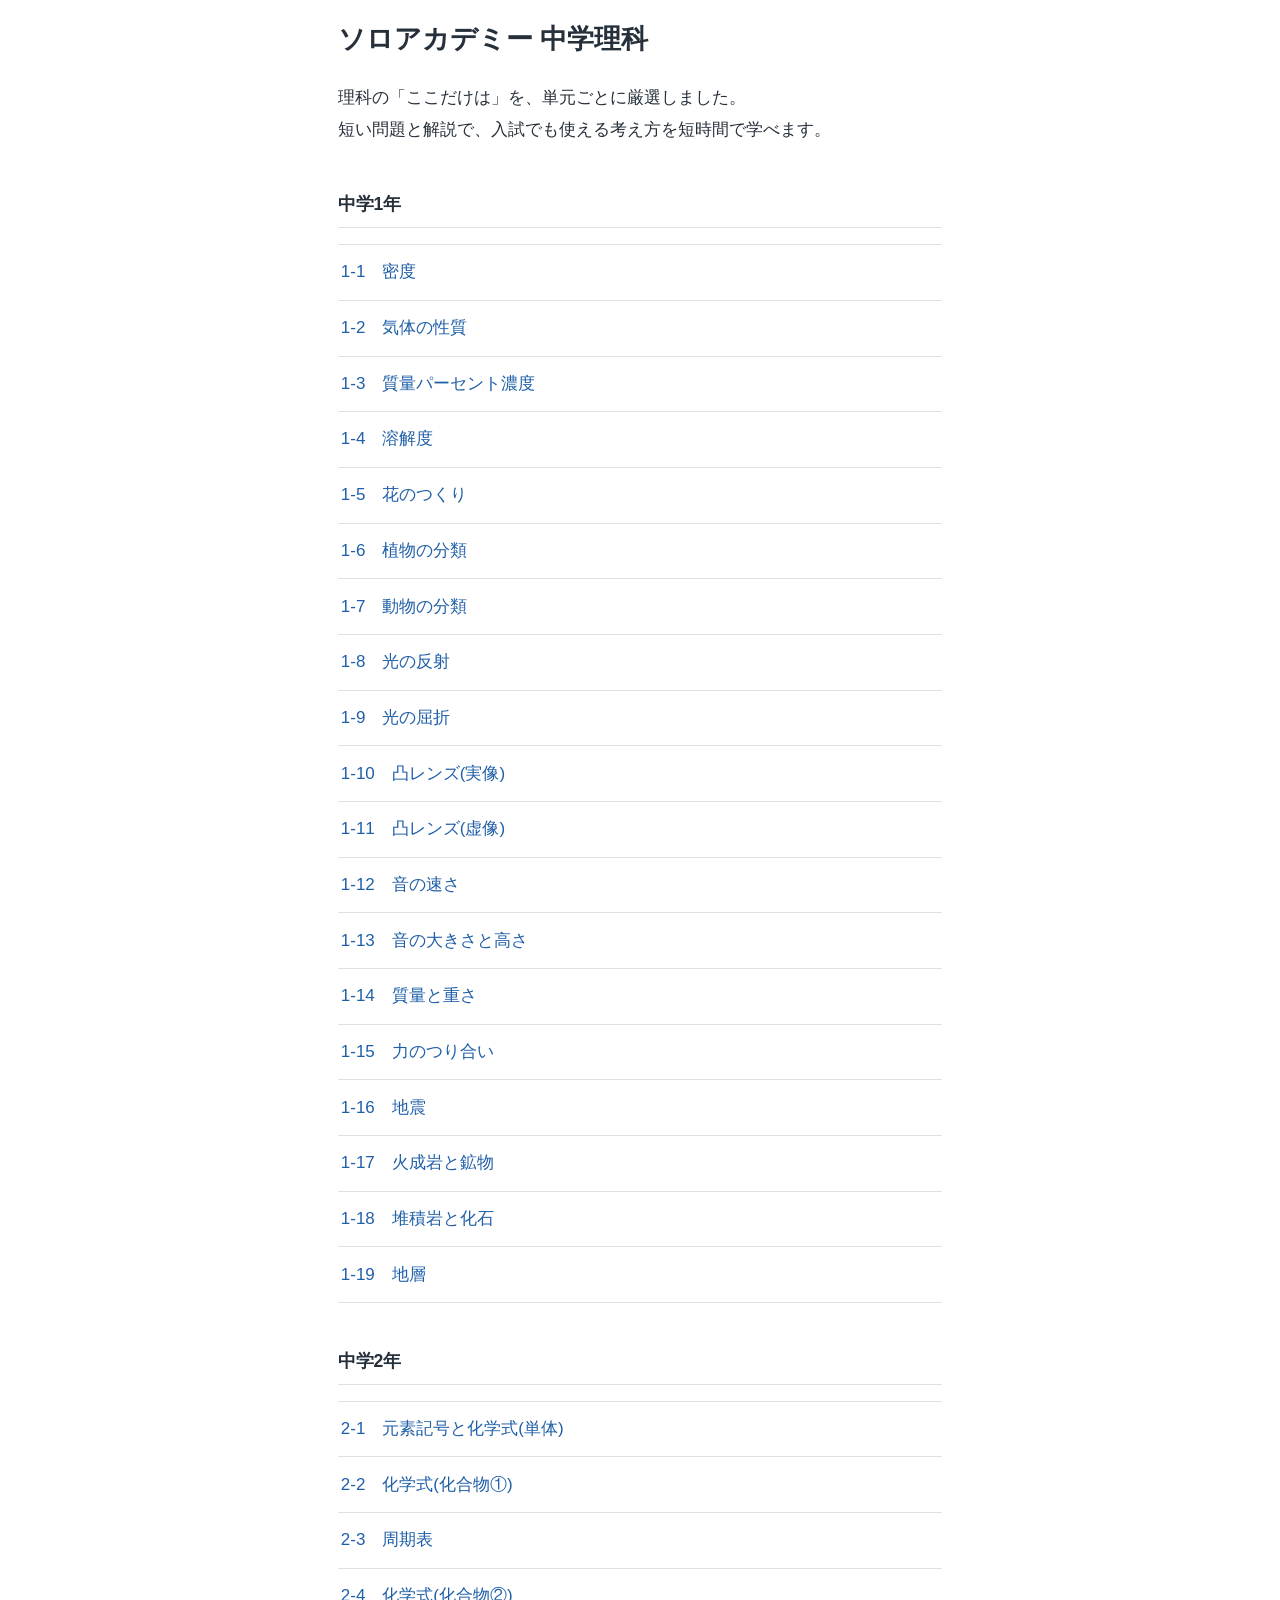
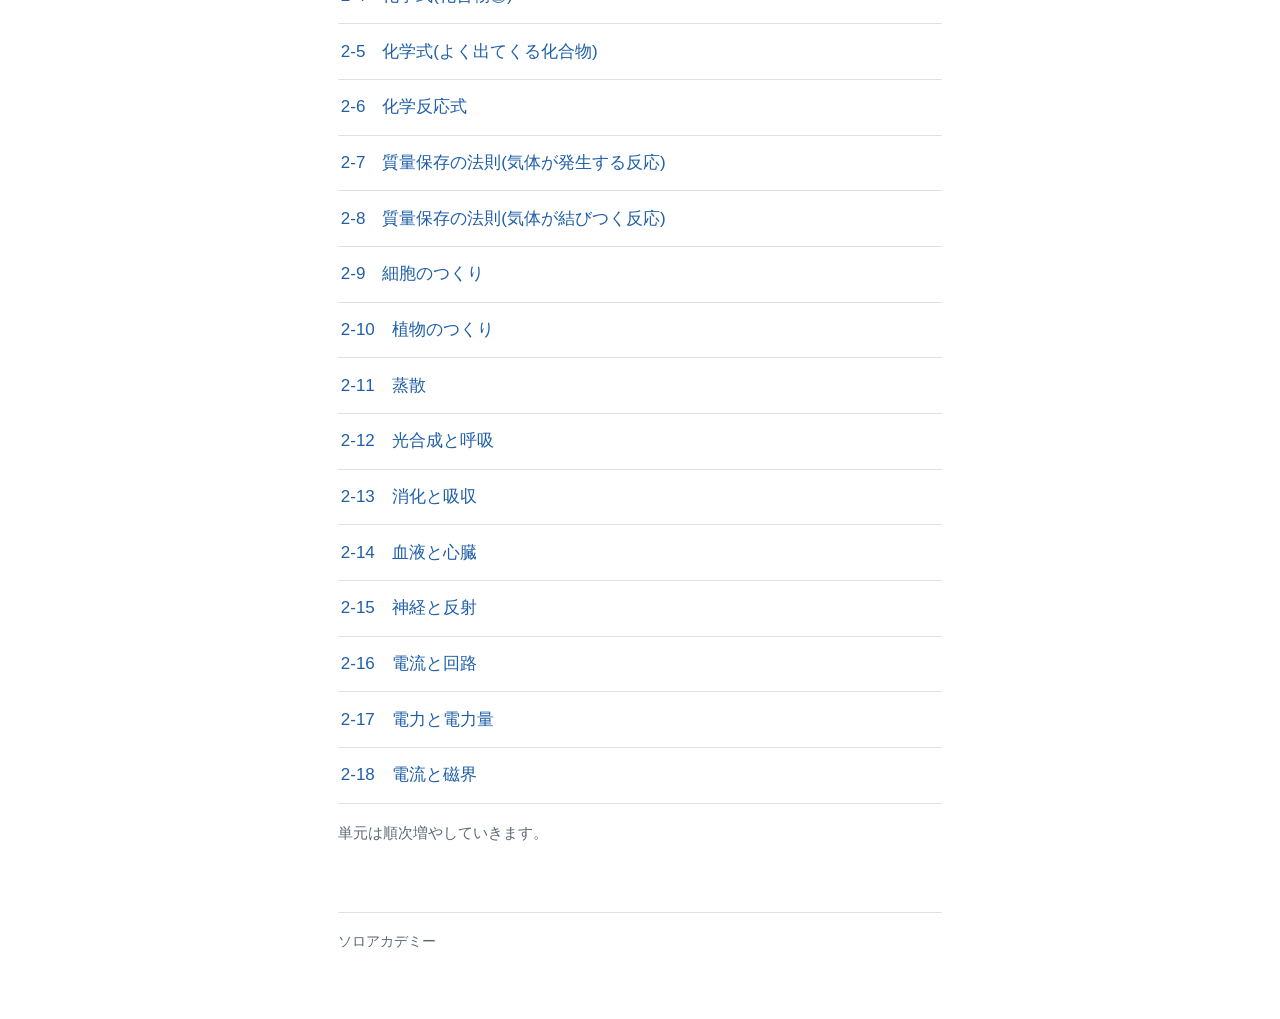
<file: index.html>
<!DOCTYPE html>
<html lang="ja">
<head>
<meta charset="utf-8">
<meta name="viewport" content="width=device-width, initial-scale=1">
<title>ソロアカデミー 中学理科</title>
<link rel="stylesheet" href="style.css">
</head>
<body>
<div class="wrap">
<h1>ソロアカデミー 中学理科</h1>
<p>理科の「ここだけは」を、単元ごとに厳選しました。<br>
短い問題と解説で、入試でも使える考え方を短時間で学べます。</p>
<div id="list"></div>
<p class="note">単元は順次増やしていきます。</p>
<footer>ソロアカデミー</footer>
</div>
<script src="data/units.js"></script>
<script>
var box=document.getElementById("list"),U=window.UNITS||[];
[1,2,3].forEach(function(g){
  var a=U.filter(function(u){return (u.grade||parseInt(u.no,10)||1)===g});
  if(!a.length)return;
  var h=document.createElement("h2");h.textContent="中学"+g+"年";box.appendChild(h);
  var ul=document.createElement("ul");ul.className="list";
  a.forEach(function(u){
    var li=document.createElement("li"),k=document.createElement("a");
    k.href="unit.html?u="+u.id;k.textContent=u.no+"　"+u.title;
    li.appendChild(k);ul.appendChild(li);
  });
  box.appendChild(ul);
});
</script>
</body>
</html>
</file>
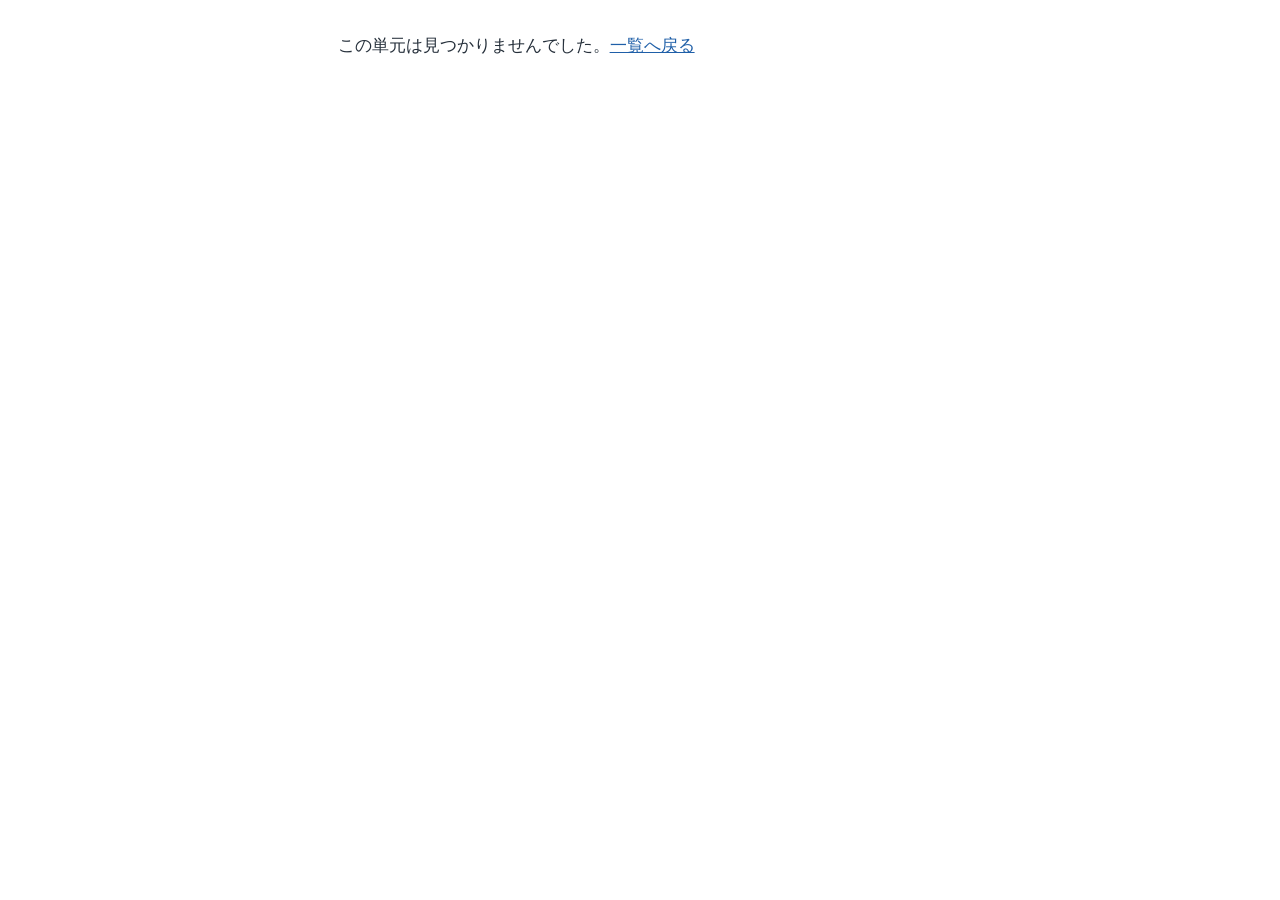
<file: unit.html>
<!DOCTYPE html>
<html lang="ja">
<head>
<meta charset="utf-8">
<meta name="viewport" content="width=device-width, initial-scale=1">
<title>ソロアカデミー</title>
<link rel="stylesheet" href="style.css">
</head>
<body>
<div class="wrap" id="unit"></div>
<script src="data/units.js"></script>
<script src="quiz.js"></script>
</body>
</html>
</file>
<file: style.css>
@font-face{font-family:"KyokashoUD";font-weight:400;src:local("UD デジタル 教科書体 N-R"),local("UDDigiKyokashoN-R"),local("YuKyokasho-Medium")}
@font-face{font-family:"KyokashoUD";font-weight:700;src:local("UD デジタル 教科書体 N-B"),local("UDDigiKyokashoN-B"),local("YuKyokasho-Bold")}
:root{--ink:#26303b;--muted:#5d6874;--accent:#1f5fa8;--mass:#c2410c;--rule:#dde2e7;--tint:#f4f6f8;--ok:#1c7a4a;--ng:#b3402f}
*{box-sizing:border-box}
html{-webkit-text-size-adjust:100%}
body{margin:0;background:#fff;color:var(--ink);font:17px/1.9 "KyokashoUD","Hiragino Sans","Hiragino Kaku Gothic ProN","Yu Gothic Medium","Yu Gothic","Noto Sans JP",Meiryo,sans-serif}
.wrap{max-width:40rem;margin:0 auto;padding:1.25rem 1.1rem 4rem}
a{color:var(--accent)}
a:focus-visible,button:focus-visible,input:focus-visible,summary:focus-visible{outline:3px solid var(--accent);outline-offset:2px}
.crumb{font-size:.88rem;color:var(--muted);margin:0 0 1.5rem}
h1{font-size:1.7rem;line-height:1.4;margin:0 0 1.5rem}
h2{font-size:1.1rem;margin:2.6rem 0 .8rem;padding-bottom:.35rem;border-bottom:1px solid var(--rule)}
p{margin:.6rem 0}
.problem{border-left:4px solid var(--accent);padding:.2rem 0 .2rem 1rem;margin:1rem 0}
.part{display:flex;flex-wrap:wrap;align-items:center;gap:.5rem;margin:.7rem 0}
.part input{font:inherit;font-size:16px;width:8rem;padding:.35rem .6rem;border:1px solid #9aa5b1;border-radius:4px}
.part .mark{font-weight:700;min-width:1.5em}
.part .mark.ok{color:var(--ok)}.part .mark.ng{color:var(--ng)}
button{font:inherit;font-size:.95rem;padding:.4rem 1.1rem;border:1px solid var(--accent);background:var(--accent);color:#fff;border-radius:4px;cursor:pointer}
button:hover{background:#184c86}
.msg{margin:.6rem 0;min-height:1.9em;color:var(--muted)}
details{margin:1rem 0;border:1px solid var(--rule);border-radius:4px}
summary{cursor:pointer;padding:.55rem .9rem;font-weight:700;color:var(--accent)}
details>div{padding:.1rem 1rem .8rem;border-top:1px solid var(--rule)}
table{border-collapse:collapse;margin:.8rem 0;font-size:.95rem}
th,td{border:1px solid var(--rule);padding:.35rem .8rem;text-align:right}
th{background:var(--tint);font-weight:700}
th:first-child,td:first-child{text-align:left}
.formula{background:var(--tint);padding:.8rem 1rem;margin:1rem 0;overflow-x:auto;white-space:nowrap}
.frac{display:inline-flex;flex-direction:column;text-align:center;vertical-align:middle;margin:0 .3rem;line-height:1.5}
.frac>span:first-child{border-bottom:1.5px solid var(--ink);padding:0 .4rem}
.note{color:var(--muted);font-size:.92rem}
.video{position:relative;aspect-ratio:16/9;margin:1rem 0}.video iframe{position:absolute;inset:0;width:100%;height:100%;border:0}
.list{list-style:none;padding:0;margin:1rem 0}
.list li{border-top:1px solid var(--rule)}.list li:last-child{border-bottom:1px solid var(--rule)}
.list a{display:block;padding:.7rem .2rem;text-decoration:none}
.list a:hover{background:var(--tint)}
footer{margin-top:4rem;padding-top:1rem;border-top:1px solid var(--rule);font-size:.85rem;color:var(--muted)}
@media (prefers-reduced-motion:reduce){*{transition:none!important}}
.m{color:var(--mass)}.v{color:var(--accent)}
.fig{margin:1rem 0}
.fig svg{display:block;width:100%;max-width:21rem;height:auto}
.fig text{fill:var(--ink);font-family:inherit;paint-order:stroke;stroke:#fff;stroke-width:3px;stroke-linejoin:round}
.fig .m{fill:var(--mass)}.fig .v{fill:var(--accent)}.fig .g{fill:var(--muted)}.fig .b{font-weight:700}
.part input.ord{width:10rem;background:var(--tint)}
.choices{display:flex;flex-wrap:wrap;gap:.5rem;margin:.2rem 0 .8rem}
button.choice{background:#fff;color:var(--accent);min-width:3rem;padding:.4rem .9rem}
button.choice:hover{background:var(--tint)}
button.choice:disabled{opacity:.35;cursor:default}
.frac>span{padding:0 .4rem}
.frac .eqm{background:#fdefe8}.frac .eqv{background:#e3edf8}
.fr4{display:flex;flex-wrap:wrap;gap:.6rem 1.4rem;margin:.8rem 0}
.item{display:inline-flex;align-items:center;gap:.4rem}
.lab{font-weight:700;font-size:1.1em}
.lt{margin:0 .7rem;font-weight:700}
.cmp{border-top:1px solid var(--rule);padding:.7rem 0 .2rem;margin-top:.4rem}
.cmp p{margin:.3rem 0 .2rem;font-size:.95rem}
.point{background:var(--tint);border-left:4px solid var(--ink);padding:.3rem 1.1rem 1rem;margin:1.5rem 0}
h2.point-label{margin:.5rem 0 .4rem;padding:0;border:0;font-size:1.1rem}
.point .formula{background:#fff}
.point .fig text{stroke:var(--tint)}
.problem>button{background:#eef3f9;color:var(--accent)}
.problem>button:hover{background:#dfe9f5}
.mx{border-collapse:collapse;margin:.8rem 0;font-size:.95rem}
.mx th,.mx td{border:0;border-top:1px solid var(--rule);background:none;font-weight:400;padding:.1rem .45rem;text-align:center;vertical-align:middle}
.mx tr:last-child td{border-bottom:1px solid var(--rule)}
.mx th{color:var(--muted);font-size:.8rem;border-top:0;word-break:keep-all;vertical-align:bottom;padding-bottom:.25rem}
.mx th:first-child,.mx td:first-child{text-align:left;padding-left:0;white-space:nowrap}
.mx button.dot{background:transparent;border:0;padding:0;min-width:0;width:2.4rem;height:2.2rem;border-radius:0}
.mx button.dot:hover{background:transparent}
.mx button.dot::before{content:"";display:block;width:1.05rem;height:1.05rem;margin:auto;border-radius:50%;border:1.5px solid #9aa5b1;background:#fff}
.mx button.dot:hover::before{border-color:var(--accent)}
.mx button.dot[aria-checked="true"]::before{border-color:var(--accent);background:var(--accent);box-shadow:inset 0 0 0 3px #fff}
.mx .mark{font-weight:700;display:inline-block;min-width:1.5em}
.mx .mark.ok{color:var(--ok)}.mx .mark.ng{color:var(--ng)}
.part .mark.ok,.part .mark.ng,.mx .mark.ok,.mx .mark.ng{font-size:0;display:inline-block;width:1.7rem;height:1.7rem;min-width:0;vertical-align:middle;animation:pop .3s ease-out}
.mark.ok::after,.mark.ng::after{content:"";display:block;width:100%;height:100%;box-sizing:border-box}
.mark.ok::after{border:.28rem solid #17a05d;border-radius:50%}
.mark.ng::after{background:linear-gradient(45deg,transparent 43%,#d63c2a 43%,#d63c2a 57%,transparent 57%),linear-gradient(-45deg,transparent 43%,#d63c2a 43%,#d63c2a 57%,transparent 57%)}
@keyframes pop{0%{transform:scale(.4);opacity:0}60%{transform:scale(1.2);opacity:1}100%{transform:scale(1);opacity:1}}
@media (prefers-reduced-motion:reduce){.mark{animation:none!important}}
.pn{display:flex;justify-content:space-between;gap:1rem;margin:3rem 0 0;border-top:1px solid var(--rule);border-bottom:1px solid var(--rule)}
.pn>*{flex:1;display:block;padding:.7rem .2rem;text-decoration:none}
.pn a:hover{background:var(--tint)}
.pn>span{flex:0 0 0;padding:0}
.pn-n{text-align:right}
.pn-l{display:block;font-size:.8rem;color:var(--muted);line-height:1.6}
.pn-t{display:block;color:var(--accent)}
.pn+footer{margin-top:1.5rem}
.bl{cursor:pointer}
.bl rect{fill:#fff;stroke:var(--accent);stroke-width:1.5;stroke-dasharray:4 3}
.fig .bl text.bt{fill:var(--accent);font-weight:700;stroke:none}
.fig .bl text.bm{font-weight:700;stroke:none}
.bl.sel rect{fill:#cfe0f3;stroke:var(--accent);stroke-width:3.5;stroke-dasharray:none}
.bl.ok rect{stroke:var(--ok);stroke-width:3;stroke-dasharray:none}
.bl.ng rect{stroke:var(--ng);stroke-width:3;stroke-dasharray:none}
.fig .bl.ok text.bm{fill:var(--ok)}.fig .bl.ng text.bm{fill:var(--ng)}
.bl:focus-visible{outline:3px solid var(--accent)}
.point>.fig:last-child{margin-bottom:0}
button.choice[aria-checked="true"]{background:var(--accent);color:#fff}
button.choice[aria-checked="true"]:hover{background:#184c86}
.part.pick{display:grid;grid-template-columns:auto 1fr;column-gap:.5em;row-gap:.1rem;align-items:start;margin:.9rem 0}
.pick .pk-bt{grid-column:2;display:flex;flex-wrap:wrap;align-items:center;gap:.5rem}
.pick button.choice{line-height:1.4;padding:.1rem .9rem;min-width:2.8rem}
</file>
